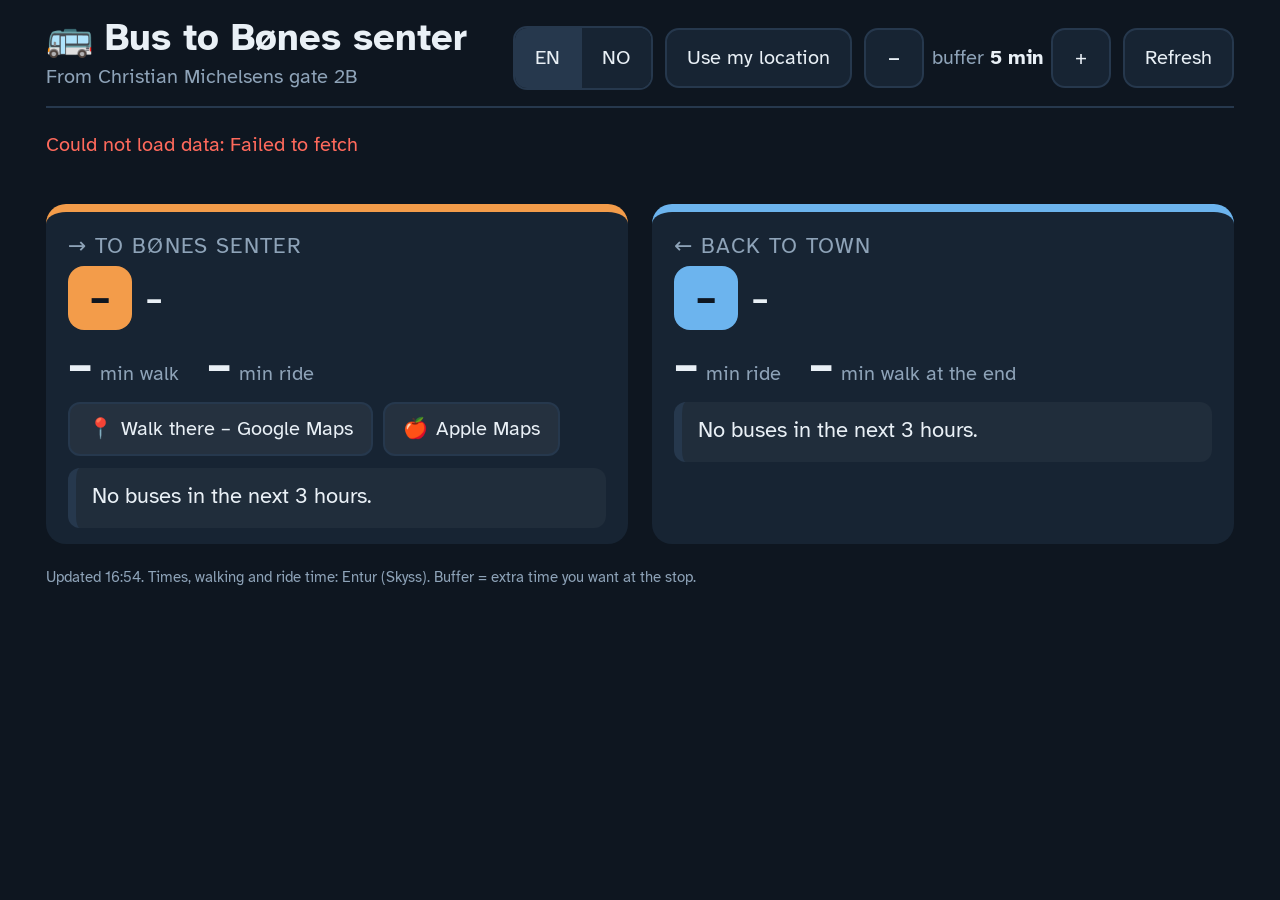
<file: bones.html>
<!doctype html>
<html lang="en">
<head>
<meta charset="utf-8">
<meta name="viewport" content="width=device-width, initial-scale=1, viewport-fit=cover">
<title>Bus to Bønes senter</title>
<link rel="preconnect" href="https://fonts.googleapis.com">
<link href="https://fonts.googleapis.com/css2?family=Atkinson+Hyperlegible:wght@400;700&display=swap" rel="stylesheet">
<style>
  :root {
    --night: #0e1620; --deck: #172433; --rail: #26384d; --foam: #e9f0f6; --mist: #8ea3b8;
    --go: #37d99a; --wait: #f6c453; --miss: #ff6a5c;
    --out: #f39c4a;   /* til Bønes */
    --back: #6cb4ee;  /* retur */
    box-sizing: border-box;
    padding-top: env(safe-area-inset-top, 0px); padding-bottom: env(safe-area-inset-bottom, 0px);
  }
  *, *::before, *::after { box-sizing: inherit; }
  html, body { height: 100%; margin: 0; }
  body { background: var(--night); color: var(--foam); font-family: "Atkinson Hyperlegible", system-ui, -apple-system, "Segoe UI", Roboto, sans-serif; font-size: 20px; line-height: 1.3; -webkit-tap-highlight-color: transparent; }
  main { max-width: 1240px; margin: 0 auto; padding: 18px 26px 36px; }
  header { display: flex; justify-content: space-between; align-items: flex-end; gap: 20px; flex-wrap: wrap; padding-bottom: 16px; border-bottom: 2px solid var(--rail); }
  h1 { margin: 0; font-size: 38px; font-weight: 700; line-height: 1.05; }
  .from { color: var(--mist); margin: 6px 0 0; font-size: 20px; }
  .ctl { display: flex; gap: 12px; align-items: center; flex-wrap: wrap; }
  button { font: inherit; color: var(--foam); background: var(--deck); border: 2px solid var(--rail); border-radius: 14px; padding: 14px 20px; min-height: 60px; min-width: 60px; cursor: pointer; }
  button:focus-visible { outline: 3px solid var(--wait); outline-offset: 2px; }
  button[aria-pressed="true"] { border-color: var(--foam); }
  .seg { display: inline-flex; border: 2px solid var(--rail); border-radius: 14px; overflow: hidden; }
  .seg button { border: 0; border-radius: 0; }
  .seg button + button { border-left: 2px solid var(--rail); }
  .seg button[aria-pressed="true"] { background: var(--rail); }
  .buf { display: flex; align-items: center; gap: 8px; color: var(--mist); }
  .buf b { color: var(--foam); min-width: 64px; text-align: center; }

  .cols { display: grid; grid-template-columns: 1fr 1fr; gap: 24px; margin-top: 22px; }
  .col { background: var(--deck); border-radius: 20px; padding: 20px 22px 8px; border-top: 8px solid var(--rail); }
  .col.out { border-top-color: var(--out); }
  .col.back { border-top-color: var(--back); }
  .mode { font-size: 22px; letter-spacing: .06em; text-transform: uppercase; color: var(--mist); }
  .head { display: flex; align-items: center; gap: 14px; margin-top: 6px; }
  .badge { display: inline-flex; align-items: center; justify-content: center; min-width: 64px; height: 64px; padding: 0 16px; border-radius: 16px; font-size: 40px; font-weight: 700; color: #0e1620; }
  .col.out .badge { background: var(--out); }
  .col.back .badge { background: var(--back); }
  .badge.sm { min-width: 44px; height: 44px; font-size: 22px; border-radius: 10px; padding: 0 10px; }
  .stop { font-size: 32px; font-weight: 700; line-height: 1.1; }
  .facts { display: flex; gap: 28px; flex-wrap: wrap; margin: 10px 0 14px; color: var(--mist); }
  .fact b { font-size: 48px; color: var(--foam); font-weight: 700; line-height: 1; margin-right: 8px; }
  .nav { display: flex; gap: 10px; flex-wrap: wrap; margin: 4px 0 12px; }
  .nav a { font: inherit; color: var(--foam); text-decoration: none; background: rgba(255,255,255,.06); border: 2px solid var(--rail); border-radius: 12px; padding: 12px 18px; min-height: 52px; display: inline-flex; align-items: center; gap: 8px; }
  .verdict { padding: 14px 16px; border-radius: 12px; background: rgba(255,255,255,.04); border-left: 8px solid var(--rail); font-size: 22px; min-height: 60px; margin-bottom: 8px; }
  .verdict.go { border-left-color: var(--go); }
  .verdict.wait { border-left-color: var(--wait); }
  .verdict.miss { border-left-color: var(--miss); }
  .verdict b { font-size: 28px; }
  .deps { list-style: none; margin: 0; padding: 0; }
  .dep { display: grid; grid-template-columns: 96px auto 1fr; gap: 6px 16px; align-items: center; padding: 12px 6px; border-bottom: 1px solid var(--rail); }
  .dep:last-child { border-bottom: 0; }
  .dep .t { font-size: 32px; font-weight: 700; font-variant-numeric: tabular-nums; }
  .dep .to { font-size: 20px; }
  .dep .to small { display: block; color: var(--mist); font-size: 16px; }
  .dep .arr { color: var(--mist); font-size: 16px; margin-left: 8px; }
  .dep .m { grid-column: 2 / -1; font-size: 18px; }
  .dep.go .m { color: var(--go); }
  .dep.wait .m { color: var(--wait); }
  .dep.miss { opacity: .45; }
  .dep.miss .m { color: var(--miss); }
  .dep.first { background: rgba(55,217,154,.09); border-radius: 10px; }
  .dep .rt { color: var(--mist); font-size: 14px; margin-left: 6px; }
  .more { width: 100%; margin: 8px 0 6px; background: transparent; border-style: dashed; color: var(--mist); min-height: 52px; }
  .msg { color: var(--mist); padding: 24px 0; font-size: 20px; }
  .msg.err { color: var(--miss); }
  footer { color: var(--mist); font-size: 15px; margin-top: 24px; }

  @media (max-width: 860px) { .cols { grid-template-columns: 1fr; gap: 16px; } }
  @media (max-width: 600px) {
    body { font-size: 17px; }
    main { padding: 12px 14px 28px; }
    header { padding-bottom: 12px; gap: 12px; }
    h1 { font-size: 26px; }
    .from { font-size: 16px; margin-top: 2px; }
    .ctl { width: 100%; gap: 8px; }
    .ctl > * { flex: 1 1 auto; }
    button { padding: 10px 12px; min-height: 48px; min-width: 48px; border-radius: 12px; font-size: 16px; }
    .seg { flex: 0 0 auto; }
    .buf { justify-content: center; font-size: 15px; }
    .buf b { min-width: 52px; }
    .col { padding: 14px 14px 6px; border-radius: 16px; border-top-width: 6px; }
    .mode { font-size: 17px; }
    .head { gap: 10px; }
    .badge { min-width: 48px; height: 48px; font-size: 28px; border-radius: 12px; padding: 0 12px; }
    .badge.sm { min-width: 40px; height: 34px; font-size: 16px; padding: 0 8px; }
    .stop { font-size: 22px; }
    .facts { gap: 18px; margin: 8px 0 10px; }
    .fact { display: flex; align-items: baseline; gap: 6px; font-size: 14px; }
    .fact b { font-size: 34px; margin-right: 2px; }
    .nav { margin: 0 0 10px; }
    .nav a { flex: 1 1 0; justify-content: center; padding: 10px; min-height: 46px; font-size: 15px; border-radius: 10px; }
    .verdict { font-size: 17px; padding: 10px 12px; min-height: 0; border-left-width: 6px; }
    .verdict b { font-size: 22px; }
    .dep { grid-template-columns: 72px auto 1fr; gap: 2px 10px; padding: 10px 4px; }
    .dep .t { font-size: 24px; }
    .dep .to { font-size: 16px; }
    .dep .to small { font-size: 13px; }
    .dep .arr { display: block; margin-left: 0; font-size: 13px; }
    .dep .m { font-size: 15px; }
    footer { font-size: 13px; }
  }
</style>
</head>
<body>
<main>
  <header>
    <div>
      <h1>🚌 <span data-i18n="title">Bus to Bønes senter</span></h1>
      <p class="from" id="from"></p>
    </div>
    <div class="ctl">
      <div class="seg" role="group" aria-label="Language">
        <button id="langEn" aria-pressed="true">EN</button>
        <button id="langNo" aria-pressed="false">NO</button>
      </div>
      <button id="btnGps" aria-pressed="false"></button>
      <div class="buf">
        <button id="bufMinus" aria-label="-">−</button>
        <span><span data-i18n="margin">buffer</span> <b id="bufVal"></b></span>
        <button id="bufPlus" aria-label="+">+</button>
      </div>
      <button id="btnRefresh" data-i18n="refresh">Refresh</button>
    </div>
  </header>

  <div class="msg" id="msg"></div>

  <div class="cols">
    <section class="col out">
      <div class="mode" data-i18n="outHead">→ To Bønes senter</div>
      <div class="head"><span class="badge" id="outBadge">–</span><div class="stop" id="outStop">…</div></div>
      <div class="facts">
        <div class="fact"><b id="outWalk">–</b><span data-i18n="minWalk">min walk</span> <span id="outDist"></span></div>
        <div class="fact"><b id="outRide">–</b><span data-i18n="minRide">min ride</span></div>
      </div>
      <div class="nav">
        <a id="outGoogle" href="#" target="_blank" rel="noopener">📍 <span data-i18n="navGoogle">Walk there – Google Maps</span></a>
        <a id="outApple" href="#" target="_blank" rel="noopener">🍎 <span data-i18n="navApple">Apple Maps</span></a>
      </div>
      <div class="verdict" id="outVerdict"></div>
      <ul class="deps" id="outDeps"></ul>
    </section>

    <section class="col back">
      <div class="mode" data-i18n="backHead">← Back to town</div>
      <div class="head"><span class="badge" id="backBadge">–</span><div class="stop" id="backStop">…</div></div>
      <div class="facts">
        <div class="fact"><b id="backRide">–</b><span data-i18n="minRide">min ride</span></div>
        <div class="fact"><b id="backWalk">–</b><span data-i18n="minWalkHome">min walk at the end</span></div>
      </div>
      <div class="verdict" id="backVerdict"></div>
      <ul class="deps" id="backDeps"></ul>
    </section>
  </div>

  <footer id="foot"></footer>
</main>

<script>
(() => {
  const ENTUR = "https://api.entur.io/journey-planner/v3/graphql";
  const GEOCODER = "https://api.entur.io/geocoder/v1/autocomplete";
  const CLIENT = "voodejord-bones";
  const HOME = { lat: 60.3898, lon: 5.3253, label: "Christian Michelsens gate 2B" };
  const DEST_NAME = "Bønes senter";
  const LINES = new Set(["15"]);                // Skyss-linje Bergen sentrum – Bønes
  const BACK_RE = /sentrum/i;                   // retur: kun mot Bergen sentrum (14 går til busstasjonen/Fyllingsdalen)
  const DEST_RE = /bønes/i;
  const PREFER_OUT_STOP = /olav kyrres/i;      // påstigning i byen
  const RETURN_ALIGHT = "Festplassen";          // avstigning i byen på retur
  const DEBUG = [];
  const WALK_KMH = 4.8;

  const T = {
    en: { title: "Bus to Bønes senter", outHead: "→ To Bønes senter", backHead: "← Back to town", useGps: "Use my location", useHome: "Use Chr. Michelsens gt 2B",
          margin: "buffer", refresh: "Refresh", minWalk: "min walk", minWalkHome: "min walk at the end", minRide: "min ride", from: "From",
          finding: "Finding buses …", none: "No buses in the next 3 hours.", next: "Next you can make:", wait: "wait", min: "min",
          reach: "make it", tight: "tight", missed: "too late", spare: "to spare", late: "too late", cancelled: "cancelled", sched: "scheduled",
          missAll: "Can't make any of the next departures.", arrOut: "at Bønes senter", arrBack: "at", updated: "Updated",
          src: "Times, walking and ride time: Entur (Skyss). Buffer = extra time you want at the stop.", gpsErr: "Location denied – using the address",
          err: "Could not load data: ", navGoogle: "Walk there – Google Maps", navApple: "Apple Maps", more: "Show more departures", less: "Show fewer",
          yourPos: "your location", leavesIn: "leaves in" },
    no: { title: "Buss til Bønes senter", outHead: "→ Til Bønes senter", backHead: "← Retur til byen", useGps: "Bruk min posisjon", useHome: "Bruk Chr. Michelsens gt 2B",
          margin: "margin", refresh: "Oppdater", minWalk: "min å gå", minWalkHome: "min å gå til slutt", minRide: "min reise", from: "Fra",
          finding: "Finner busser …", none: "Ingen busser de neste 3 timene.", next: "Neste du rekker:", wait: "venter", min: "min",
          reach: "rekker", tight: "knapt", missed: "rekker ikke", spare: "til gode", late: "for sein", cancelled: "innstilt", sched: "rutetid",
          missAll: "Rekker ingen av de neste avgangene.", arrOut: "på Bønes senter", arrBack: "ved", updated: "Oppdatert",
          src: "Tider, gangtid og reisetid: Entur (Skyss). Margin = ekstra tid du vil ha på holdeplassen.", gpsErr: "Posisjon avslått – bruker adressen",
          err: "Klarte ikke hente data: ", navGoogle: "Gå dit – Google Maps", navApple: "Apple Maps", more: "Vis flere avganger", less: "Vis færre",
          yourPos: "din posisjon", leavesIn: "går om" },
  };

  const $ = id => document.getElementById(id);
  const lsGet = (k, d) => { try { const v = localStorage.getItem(k); return v === null ? d : v; } catch { return d; } };
  const lsSet = (k, v) => { try { localStorage.setItem(k, v); } catch {} };
  const t = k => T[state.lang][k];

  const state = {
    lang: lsGet("lang", "en"), bufferMin: +lsGet("buf", 5), useGps: false,
    pos: { ...HOME }, dest: null,           // dest = {id, name, lat, lon}
    out:  { stop: null, walkSec: null, rideMin: null, calls: [], expanded: false },
    back: { stop: null, walkSec: null, rideMin: null, calls: [], expanded: false },
  };

  // ---------- Entur ----------
  async function gql(query, variables) {
    const r = await fetch(ENTUR, { method: "POST", headers: { "Content-Type": "application/json", "ET-Client-Name": CLIENT }, body: JSON.stringify({ query, variables }) });
    if (!r.ok) throw new Error("Entur " + r.status);
    const j = await r.json();
    if (j.errors) throw new Error(j.errors[0].message);
    return j.data;
  }
  async function findDest() {
    const r = await fetch(`${GEOCODER}?text=${encodeURIComponent(DEST_NAME)}&layers=venue&size=5&lang=no&focus.point.lat=60.34&focus.point.lon=5.30`, { headers: { "ET-Client-Name": CLIENT } });
    const j = await r.json();
    const f = (j.features || []).find(x => /bønes senter/i.test(x.properties.name)) || j.features?.[0];
    if (!f) throw new Error("Fant ikke " + DEST_NAME);
    return { id: f.properties.id, name: f.properties.name, lat: f.geometry.coordinates[1], lon: f.geometry.coordinates[0] };
  }
  const TRIP_FIELDS = `tripPatterns{ duration expectedStartTime expectedEndTime
    legs{ mode duration distance realtime aimedStartTime expectedStartTime expectedEndTime
      fromPlace{ name quay{ id latitude longitude stopPlace{ id name } } }
      toPlace{ name }
      line{ publicCode name } toEstimatedCall{ destinationDisplay{ frontText } } serviceJourney{ id } } }`;

  async function trips(from, to) {
    // from/to: {place} eller {coordinates}
    const d = await gql(`query($from:Location!,$to:Location!){
      trip(from:$from, to:$to, modes:{accessMode:foot, egressMode:foot, transportModes:[{transportMode:bus}]},
           numTripPatterns:30, searchWindow:180, maximumTransfers:0, walkSpeed:1.3){ ${TRIP_FIELDS} } }`, { from, to });
    return d.trip?.tripPatterns || [];
  }

  // Gjør trip patterns om til {stop, walkSec, rideMin, calls[]} – ett påstigningsstopp (det vanligste) og alle avgangene derfra
  function digest(patterns, walkAtStart) {
    const rows = [];
    for (const tp of patterns) {
      const legs = tp.legs || [];
      const bus = legs.find(l => l.mode === "bus"); if (!bus) continue;
      if (!LINES.has(bus.line?.publicCode || "")) continue;
      const preWalk = legs.filter(l => l.mode === "foot" && legs.indexOf(l) < legs.indexOf(bus)).reduce((a, l) => a + l.duration, 0);
      const postWalk = legs.filter(l => l.mode === "foot" && legs.indexOf(l) > legs.indexOf(bus)).reduce((a, l) => a + l.duration, 0);
      rows.push({
        stopId: bus.fromPlace.quay?.stopPlace?.id || bus.fromPlace.name, stopName: bus.fromPlace.quay?.stopPlace?.name || bus.fromPlace.name,
        lat: bus.fromPlace.quay?.latitude, lon: bus.fromPlace.quay?.longitude,
        preWalk, postWalk, rideMin: Math.round(bus.duration / 60),
        t: new Date(bus.expectedStartTime), aimed: new Date(bus.aimedStartTime), realtime: bus.realtime,
        end: new Date(bus.expectedEndTime), line: bus.line?.publicCode || "", lineName: bus.line?.name || "",
        to: bus.toEstimatedCall?.destinationDisplay?.frontText || "", sj: bus.serviceJourney?.id,
        toStop: bus.toPlace?.name || "",
      });
    }
    if (!rows.length) return { stop: null, walkSec: null, rideMin: null, calls: [] };
    const count = {}; for (const r of rows) count[r.stopId] = (count[r.stopId] || 0) + 1;
    const pref = walkAtStart ? rows.find(r => PREFER_OUT_STOP.test(r.stopName)) : null;
    const best = pref ? pref.stopId : Object.entries(count).sort((a, b) => b[1] - a[1])[0][0];
    const use = rows.filter(r => r.stopId === best);
    const seen = new Set(); const calls = [];
    for (const r of use.sort((a, b) => a.t - b.t)) { if (seen.has(r.sj)) continue; seen.add(r.sj); calls.push(r); }
    const med = a => { a = [...a].sort((x, y) => x - y); return a[Math.floor(a.length / 2)]; };
    const r0 = use[0];
    return {
      stop: { id: r0.stopId, name: r0.stopName, lat: r0.lat, lon: r0.lon },
      alight: (() => { const c = {}; for (const r of use) c[r.toStop] = (c[r.toStop] || 0) + 1; return Object.entries(c).sort((a, b) => b[1] - a[1])[0]?.[0] || ""; })(),
      walkSec: walkAtStart ? med(use.map(r => r.preWalk)) : med(use.map(r => r.postWalk)),
      rideMin: med(use.map(r => r.rideMin)), calls,
    };
  }

  // ---------- Fallback: avganger direkte fra stopp ----------
  async function nearestBusStops(lat, lon, maxDist) {
    const d = await gql(`query($lat:Float!,$lon:Float!,$md:Float!){
      nearest(latitude:$lat, longitude:$lon, maximumDistance:$md, maximumResults:20,
              filterByPlaceTypes:[stopPlace], filterByModes:[bus], multiModalMode:child){
        edges{ node{ distance place{ ... on StopPlace{ id name latitude longitude } } } } }}`, { lat, lon, md: maxDist });
    return d.nearest.edges.map(e => ({ id: e.node.place.id, name: e.node.place.name, lat: e.node.place.latitude, lon: e.node.place.longitude, distance: e.node.distance }));
  }
  async function callsForStops(ids) {
    const d = await gql(`query($ids:[String]!){
      stopPlaces(ids:$ids){ id
        estimatedCalls(numberOfDepartures:60, timeRange:10800){
          aimedDepartureTime expectedDepartureTime realtime cancellation
          destinationDisplay{ frontText } serviceJourney{ id line{ publicCode name } } } } }`, { ids });
    const out = {};
    for (const sp of d.stopPlaces || []) if (sp) out[sp.id] = sp.estimatedCalls.map(c => ({
      t: new Date(c.expectedDepartureTime), aimed: new Date(c.aimedDepartureTime), realtime: c.realtime, cancelled: c.cancellation,
      to: c.destinationDisplay?.frontText || "", line: c.serviceJourney?.line?.publicCode || "", lineName: c.serviceJourney?.line?.name || "",
      sj: c.serviceJourney?.id, end: null,
    }));
    return out;
  }
  async function fallbackOut() {
    let stops = await nearestBusStops(state.pos.lat, state.pos.lon, 1200);
    stops = [...stops.filter(x => PREFER_OUT_STOP.test(x.name)), ...stops.filter(x => !PREFER_OUT_STOP.test(x.name))];
    const calls = await callsForStops(stops.map(x => x.id));
    for (const st of stops) {
      const c = (calls[st.id] || []).filter(x => LINES.has(x.line) && DEST_RE.test(x.to));
      if (c.length) {
        const walk = haversineKm(state.pos, st) * 1.3 / WALK_KMH * 3600;
        DEBUG.push(`out fallback: ${st.name}`);
        return { stop: st, walkSec: walk, rideMin: null, calls: c.map(x => ({ ...x, end: null })) };
      }
    }
    return { stop: null, walkSec: null, rideMin: null, calls: [] };
  }
  async function fallbackBack() {
    const stops = await nearestBusStops(state.dest.lat, state.dest.lon, 400);
    const calls = await callsForStops(stops.map(x => x.id));
    for (const st of stops) {
      const c = (calls[st.id] || []).filter(x => LINES.has(x.line) && BACK_RE.test(x.to) && !DEST_RE.test(x.to));
      if (c.length) { DEBUG.push(`back fallback: ${st.name}`); return { stop: st, alight: RETURN_ALIGHT, walkSec: null, rideMin: null, calls: c.map(x => ({ ...x, toStop: RETURN_ALIGHT })) }; }
    }
    return { stop: null, walkSec: null, rideMin: null, calls: [] };
  }
  function haversineKm(a, b) {
    const R = 6371, toR = x => x * Math.PI / 180;
    const dLat = toR(b.lat - a.lat), dLon = toR(b.lon - a.lon);
    const h = Math.sin(dLat / 2) ** 2 + Math.cos(toR(a.lat)) * Math.cos(toR(b.lat)) * Math.sin(dLon / 2) ** 2;
    return 2 * R * Math.asin(Math.sqrt(h));
  }

  // ---------- Flyt ----------
  async function load() {
    $("msg").className = "msg"; $("msg").textContent = t("finding");
    try {
      if (!state.dest) state.dest = await findDest();
      const from = { coordinates: { latitude: state.pos.lat, longitude: state.pos.lon } };
      const home = { coordinates: { latitude: HOME.lat, longitude: HOME.lon } };
      const dest = { place: state.dest.id };
      DEBUG.length = 0; DEBUG.push(`dest: ${state.dest.name} (${state.dest.id})`);
      let po = [], pb = [];
      try { [po, pb] = await Promise.all([trips(from, dest), trips(dest, home)]); }
      catch (e) { DEBUG.push("trip: " + (e.message || e)); }
      DEBUG.push(`trip patterns out=${po.length} back=${pb.length}`);
      let o = digest(po, true), b = digest(pb, false);
      if (!o.calls.length) o = await fallbackOut();
      if (!b.calls.length) b = await fallbackBack();
      Object.assign(state.out, o, { expanded: state.out.expanded });
      Object.assign(state.back, b, { expanded: state.back.expanded });
      $("msg").textContent = "";
    } catch (e) { $("msg").className = "msg err"; $("msg").textContent = t("err") + (e.message || e); }
    render();
  }

  // ---------- Rendering ----------
  const hhmm = d => d.toLocaleTimeString(state.lang === "no" ? "nb-NO" : "en-GB", { hour: "2-digit", minute: "2-digit" });
  const mins = ms => Math.round(ms / 60000);

  function renderCol(key, ids, withWalkVerdict) {
    const s = state[key], now = Date.now();
    if (!s.stop) { $(ids.stop).textContent = "–"; $(ids.deps).innerHTML = ""; $(ids.verdict).className = "verdict"; $(ids.verdict).textContent = s.calls ? t("none") : ""; return; }
    $(ids.stop).textContent = key === "back" && (s.alight || RETURN_ALIGHT) ? `${s.stop.name} → ${s.alight || RETURN_ALIGHT}` : s.stop.name;
    $(ids.walk).textContent = s.walkSec == null ? "–" : Math.max(1, Math.round(s.walkSec / 60));
    if (ids.dist) $(ids.dist).textContent = "";
    $(ids.ride).textContent = s.rideMin ?? "–";
    const codes = {}; for (const c of s.calls) if (c.line) codes[c.line] = (codes[c.line] || 0) + 1;
    const top = Object.entries(codes).sort((a, b) => b[1] - a[1])[0];
    $(ids.badge).textContent = top ? top[0] : "–";
    if (ids.google && s.stop.lat) {
      const d = `${s.stop.lat},${s.stop.lon}`;
      $(ids.google).href = `https://www.google.com/maps/dir/?api=1&destination=${d}&travelmode=walking`;
      $(ids.apple).href = `https://maps.apple.com/?daddr=${d}&dirflg=w`;
    }

    const arrive = withWalkVerdict && s.walkSec != null ? now + s.walkSec * 1000 : null;
    const all = s.calls.filter(c => c.t.getTime() > now - 60000);
    const small = window.matchMedia("(max-width: 600px)").matches, LIMIT = 5;
    const calls = small && !s.expanded && all.length > LIMIT ? all.slice(0, LIMIT) : all;
    const ul = $(ids.deps); ul.innerHTML = "";
    let first = null;
    for (const c of calls) {
      let status = "", m = "";
      if (arrive == null) { const d = mins(c.t - now); m = `${t("leavesIn")} ${d} ${t("min")}`; status = d >= 0 ? "" : "miss"; }
      else {
        const margin = mins(c.t - (arrive + state.bufferMin * 60000));
        if (margin >= 3) { status = "go"; m = `${t("reach")} · ${margin} ${t("min")} ${t("spare")}`; }
        else if (margin >= 0) { status = "wait"; m = `${t("tight")} · ${margin} ${t("min")}`; }
        else { status = "miss"; m = `${t("missed")} · ${-margin} ${t("min")} ${t("late")}`; }
        if (!first && status !== "miss") first = { ...c, margin };
      }
      const li = document.createElement("li");
      li.className = `dep ${status}` + (first && first.sj === c.sj && !ul.querySelector(".first") ? " first" : "");
      const rt = c.realtime ? "" : `<span class="rt">${t("sched")}</span>`;
      const late = c.realtime && Math.abs(c.t - c.aimed) >= 60000 ? `<span class="rt">(${hhmm(c.aimed)})</span>` : "";
      const arrTxt = key === "out" ? (c.end ? `→ ${hhmm(c.end)} ${t("arrOut")}` : "")
                                    : (c.end ? `→ ${hhmm(c.end)} ${c.toStop || RETURN_ALIGHT}` : `→ ${c.toStop || RETURN_ALIGHT}`);
      li.innerHTML = `<div class="t">${hhmm(c.t)}${late}</div>
        <span class="badge sm">🚌 ${c.line || "?"}</span>
        <div class="to">${c.to}<span class="arr">${arrTxt}</span><small>${c.lineName}${rt}</small></div>
        <div class="m">${m}</div>`;
      ul.appendChild(li);
    }
    if (small && all.length > LIMIT) {
      const b = document.createElement("button"); b.className = "more";
      b.textContent = s.expanded ? t("less") : `${t("more")} (${all.length - LIMIT})`;
      b.onclick = () => { s.expanded = !s.expanded; render(); }; ul.appendChild(b);
    }
    const v = $(ids.verdict);
    if (!all.length) { v.className = "verdict"; v.textContent = t("none"); }
    else if (arrive == null) { const n = all[0]; v.className = "verdict go"; v.innerHTML = `<b>${hhmm(n.t)}</b> · ${t("leavesIn")} ${mins(n.t - now)} ${t("min")}` + (n.end ? ` → ${hhmm(n.end)}` : ""); }
    else if (!first) { v.className = "verdict miss"; v.textContent = t("missAll"); }
    else { v.className = `verdict ${first.margin >= 3 ? "go" : "wait"}`; v.innerHTML = `${t("next")} <b>${hhmm(first.t)}</b> · ${t("wait")} ${mins(first.t - arrive)} ${t("min")}` + (first.end ? ` → ${hhmm(first.end)} ${t("arrOut")}` : ""); }
  }

  function render() {
    document.documentElement.lang = state.lang === "no" ? "nb" : "en";
    document.querySelectorAll("[data-i18n]").forEach(el => el.textContent = t(el.dataset.i18n));
    $("btnGps").textContent = state.useGps ? t("useHome") : t("useGps");
    $("btnGps").setAttribute("aria-pressed", String(state.useGps));
    $("langNo").setAttribute("aria-pressed", String(state.lang === "no"));
    $("langEn").setAttribute("aria-pressed", String(state.lang === "en"));
    $("bufVal").textContent = `${state.bufferMin} ${t("min")}`;
    $("from").textContent = `${t("from")} ${state.useGps ? t("yourPos") : HOME.label}`;
    renderCol("out",  { stop: "outStop", walk: "outWalk", dist: "outDist", ride: "outRide", badge: "outBadge", google: "outGoogle", apple: "outApple", verdict: "outVerdict", deps: "outDeps" }, true);
    renderCol("back", { stop: "backStop", walk: "backWalk", ride: "backRide", badge: "backBadge", verdict: "backVerdict", deps: "backDeps" }, false);
    $("foot").textContent = `${t("updated")} ${hhmm(new Date())}. ${t("src")}` + (location.hash === "#debug" ? " · " + DEBUG.join(" · ") : "");
  }

  // ---------- Knapper ----------
  const setLang = l => { state.lang = l; lsSet("lang", l); render(); };
  $("langNo").onclick = () => setLang("no");
  $("langEn").onclick = () => setLang("en");
  $("btnRefresh").onclick = load;
  const setBuf = v => { state.bufferMin = Math.max(0, Math.min(20, v)); lsSet("buf", state.bufferMin); render(); };
  $("bufMinus").onclick = () => setBuf(state.bufferMin - 1);
  $("bufPlus").onclick = () => setBuf(state.bufferMin + 1);
  $("btnGps").onclick = () => {
    if (state.useGps) { state.useGps = false; state.pos = { ...HOME }; return load(); }
    if (!navigator.geolocation) return;
    navigator.geolocation.getCurrentPosition(
      p => { state.useGps = true; state.pos = { lat: p.coords.latitude, lon: p.coords.longitude }; load(); },
      () => { $("msg").className = "msg err"; $("msg").textContent = t("gpsErr"); },
      { enableHighAccuracy: true, timeout: 15000 });
  };

  render(); load();
  setInterval(load, 60000);
  let rz; window.addEventListener("resize", () => { clearTimeout(rz); rz = setTimeout(render, 150); });
})();
</script>
</body>
</html>
</file>
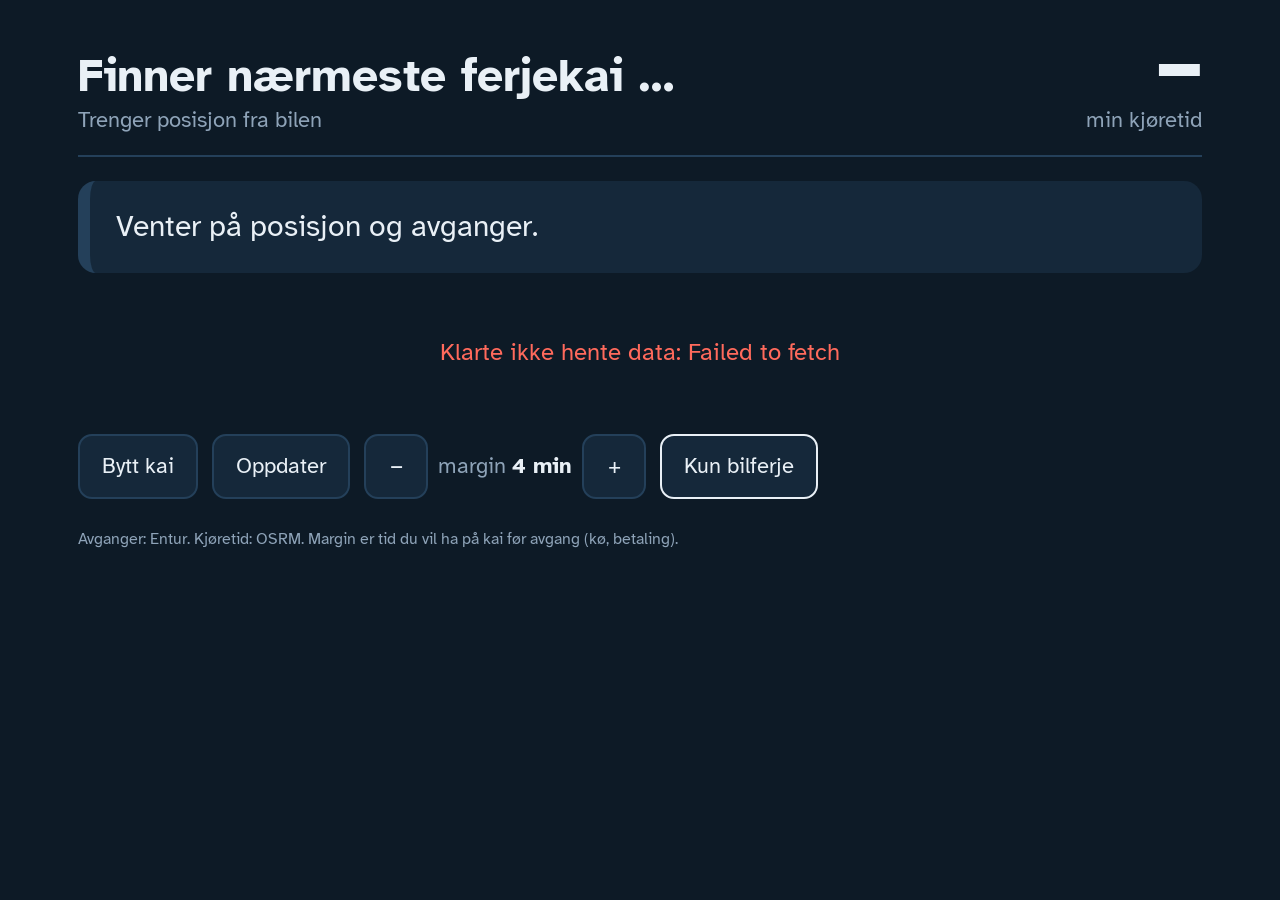
<file: ferje.html>
<!doctype html>
<html lang="nb">
<head>
<meta charset="utf-8">
<meta name="viewport" content="width=device-width, initial-scale=1, viewport-fit=cover">
<title>Rekker jeg ferja?</title>
<link rel="preconnect" href="https://fonts.googleapis.com">
<link href="https://fonts.googleapis.com/css2?family=Atkinson+Hyperlegible:wght@400;700&display=swap" rel="stylesheet">
<style>
  :root {
    --sea: #0d1a26;        /* bakgrunn – fjord om kvelden */
    --deck: #15283a;       /* flater */
    --rail: #24405a;       /* skillelinjer */
    --foam: #e9f0f6;       /* tekst */
    --mist: #8ea3b8;       /* sekundærtekst */
    --go: #37d99a;         /* rekker */
    --wait: #f6c453;       /* knapt */
    --miss: #ff6a5c;       /* rekker ikke */
    box-sizing: border-box;
    padding-top: env(safe-area-inset-top, 0px);
    padding-bottom: env(safe-area-inset-bottom, 0px);
  }
  *, *::before, *::after { box-sizing: inherit; }
  html, body { height: 100%; margin: 0; }
  body {
    background: var(--sea);
    color: var(--foam);
    font-family: "Atkinson Hyperlegible", system-ui, -apple-system, "Segoe UI", Roboto, sans-serif;
    font-size: 22px;
    line-height: 1.3;
    -webkit-tap-highlight-color: transparent;
  }
  main { max-width: 1180px; margin: 0 auto; padding: 20px 28px 40px; }

  /* Toppfelt: kai + ETA */
  header {
    display: grid;
    grid-template-columns: 1fr auto;
    gap: 24px;
    align-items: end;
    padding-bottom: 20px;
    border-bottom: 2px solid var(--rail);
  }
  .quay-name { font-size: 46px; font-weight: 700; margin: 0; line-height: 1.05; }
  .quay-sub { color: var(--mist); margin: 6px 0 0; font-size: 22px; }
  .eta { text-align: right; }
  .eta-num { font-size: 96px; font-weight: 700; line-height: 0.9; letter-spacing: -0.02em; }
  .eta-lbl { color: var(--mist); font-size: 22px; }

  /* Verdikt */
  .verdict {
    margin: 24px 0;
    padding: 22px 26px;
    border-radius: 18px;
    background: var(--deck);
    border-left: 12px solid var(--rail);
    font-size: 30px;
    min-height: 92px;
    display: flex; align-items: center; gap: 18px;
  }
  .verdict.go { border-left-color: var(--go); }
  .verdict.wait { border-left-color: var(--wait); }
  .verdict.miss { border-left-color: var(--miss); }
  .verdict b { font-size: 40px; }

  /* Avganger */
  .deps { list-style: none; margin: 0; padding: 0; }
  .dep {
    display: grid;
    grid-template-columns: 130px 1fr auto;
    gap: 20px;
    align-items: center;
    padding: 18px 8px;
    border-bottom: 1px solid var(--rail);
  }
  .dep .t { font-size: 40px; font-weight: 700; font-variant-numeric: tabular-nums; }
  .dep .to { font-size: 24px; }
  .dep .to small { display: block; color: var(--mist); font-size: 18px; margin-top: 2px; }
  .dep .m { font-size: 24px; text-align: right; white-space: nowrap; }
  .dep.go .m { color: var(--go); }
  .dep.wait .m { color: var(--wait); }
  .dep.miss { opacity: .45; }
  .dep.miss .m { color: var(--miss); }
  .dep.first { background: rgba(55,217,154,.08); border-radius: 12px; }
  .dep .rt { color: var(--mist); font-size: 16px; margin-left: 8px; }
  .dep .cancel { color: var(--miss); text-decoration: line-through; }

  /* Kontroller – store treffflater for bilskjerm */
  .bar { display: flex; flex-wrap: wrap; gap: 14px; margin-top: 26px; align-items: center; }
  button {
    font: inherit; color: var(--foam);
    background: var(--deck); border: 2px solid var(--rail);
    border-radius: 14px; padding: 16px 22px; min-height: 64px; min-width: 64px;
    cursor: pointer;
  }
  button:focus-visible { outline: 3px solid var(--wait); outline-offset: 2px; }
  button[aria-pressed="true"] { border-color: var(--foam); }
  .buf { display: flex; align-items: center; gap: 10px; color: var(--mist); }
  .buf b { color: var(--foam); min-width: 70px; text-align: center; }

  /* Kaivelger */
  .quays { list-style: none; margin: 18px 0 0; padding: 0; display: grid; grid-template-columns: repeat(auto-fill, minmax(260px, 1fr)); gap: 12px; }
  .quays button { width: 100%; text-align: left; display: flex; justify-content: space-between; gap: 12px; }
  .quays span { color: var(--mist); }
  .hidden { display: none; }
  .msg { color: var(--mist); padding: 40px 0; text-align: center; font-size: 24px; }
  .msg.err { color: var(--miss); }
  footer { color: var(--mist); font-size: 16px; margin-top: 30px; }

  .more { width: 100%; margin: 8px 0 4px; background: transparent; border-style: dashed; color: var(--mist); }

  @media (max-width: 720px) {
    body { font-size: 17px; }
    main { padding: 12px 14px 28px; }
    header { grid-template-columns: 1fr auto; gap: 12px; align-items: start; padding-bottom: 12px; }
    .quay-name { font-size: 26px; }
    .quay-sub { font-size: 15px; margin-top: 4px; }
    .eta { text-align: right; }
    .eta-num { font-size: 52px; }
    .eta-lbl { font-size: 14px; max-width: 150px; margin-left: auto; }
    .verdict { margin: 14px 0; padding: 12px 14px; border-left-width: 8px; border-radius: 12px; font-size: 18px; min-height: 0; }
    .verdict b { font-size: 26px; }
    .dep { grid-template-columns: 78px 1fr; gap: 2px 12px; padding: 10px 6px; }
    .dep .t { font-size: 26px; }
    .dep .to { font-size: 17px; }
    .dep .to small { font-size: 13px; }
    .dep .m { grid-column: 2; text-align: left; font-size: 15px; white-space: normal; }
    .dep .rt { font-size: 12px; margin-left: 5px; }
    .bar { gap: 8px; margin-top: 16px; }
    .bar > * { flex: 1 1 auto; }
    button { padding: 10px 12px; min-height: 48px; min-width: 48px; border-radius: 12px; font-size: 16px; }
    .buf { justify-content: center; font-size: 14px; gap: 6px; }
    .buf b { min-width: 56px; }
    .quays { grid-template-columns: 1fr; gap: 8px; margin-top: 12px; }
    .quays button { flex-direction: column; align-items: flex-start; gap: 2px; }
    .quays span { font-size: 14px; }
    footer { font-size: 13px; margin-top: 20px; }
    .msg { font-size: 17px; padding: 20px 0; }
  }
  @media (prefers-reduced-motion: no-preference) {
    .verdict { transition: border-left-color .3s; }
  }
</style>
</head>
<body>
<main>
  <header>
    <div>
      <h1 class="quay-name" id="quayName">Finner nærmeste ferjekai …</h1>
      <p class="quay-sub" id="quaySub">Trenger posisjon fra bilen</p>
    </div>
    <div class="eta">
      <div class="eta-num" id="etaNum">–</div>
      <div class="eta-lbl" id="etaLbl">min kjøretid</div>
    </div>
  </header>

  <div class="verdict" id="verdict">Venter på posisjon og avganger.</div>

  <ul class="deps" id="deps"></ul>
  <div class="msg" id="msg"></div>

  <div class="bar">
    <button id="btnQuays" aria-expanded="false">Bytt kai</button>
    <button id="btnRefresh">Oppdater</button>
    <div class="buf">
      <button id="bufMinus" aria-label="Mindre margin">−</button>
      <span>margin <b id="bufVal">4 min</b></span>
      <button id="bufPlus" aria-label="Mer margin">+</button>
    </div>
    <button id="btnCars" aria-pressed="true">Kun bilferje</button>
  </div>
  <ul class="quays hidden" id="quays"></ul>

  <footer id="foot">Avganger: Entur. Kjøretid: OSRM. Margin er tid du vil ha på kai før avgang (kø, betaling).</footer>
</main>

<script>
(() => {
  const ENTUR = "https://api.entur.io/journey-planner/v3/graphql";
  const CLIENT = "voodejord-ferjeapp";
  const OSRM = "https://router.project-osrm.org/route/v1/driving/";
  const AT_QUAY_METERS = 150;  // GPS kan ligge litt unna selve ferjelemmen
  const CAR_FERRY = new Set(["localCarFerry", "nationalCarFerry", "regionalCarFerry", "internationalCarFerry", "roadFerryLink"]);

  const $ = id => document.getElementById(id);
  const state = {
    pos: null,            // {lat, lon}
    allQuays: [],         // alle vannkaier fra Entur
    quays: [],            // filtrert liste [{id, name, lat, lon, distance}]
    quay: null,
    driveSec: null,       // sekunder kjøretid
    driveSource: "",
    bufferMin: +localStorageGet("buf", 4),
    carsOnly: localStorageGet("cars", "1") === "1",
    calls: [],
    timer: null,
    updatedAt: null,
    requestId: 0,
  };

  function localStorageGet(k, d) { try { const v = localStorage.getItem(k); return v === null ? d : v; } catch { return d; } }
  function localStorageSet(k, v) { try { localStorage.setItem(k, v); } catch {} }

  // ---------- Entur ----------
  async function gql(query, variables) {
    const r = await fetch(ENTUR, {
      method: "POST",
      headers: { "Content-Type": "application/json", "ET-Client-Name": CLIENT },
      body: JSON.stringify({ query, variables }),
    });
    if (!r.ok) throw new Error("Entur svarte " + r.status);
    const j = await r.json();
    if (j.errors) throw new Error(j.errors[0].message);
    return j.data;
  }

  async function nearestQuays(lat, lon) {
    const d = await gql(`query($lat:Float!,$lon:Float!){
      nearest(latitude:$lat, longitude:$lon, maximumDistance:150000, maximumResults:25,
              filterByPlaceTypes:[stopPlace], filterByModes:[water], multiModalMode:child){
        edges{ node{ distance place{ ... on StopPlace{ id name latitude longitude } } } }
      }}`, { lat, lon });
    return d.nearest.edges.map(e => ({
      id: e.node.place.id, name: e.node.place.name,
      lat: e.node.place.latitude, lon: e.node.place.longitude, distance: e.node.distance,
    }));
  }

  async function departures(id) {
    const d = await gql(`query($id:String!){
      stopPlace(id:$id){
        estimatedCalls(numberOfDepartures:20, timeRange:21600){
          aimedDepartureTime expectedDepartureTime realtime cancellation
          destinationDisplay{ frontText }
          serviceJourney{ transportSubmode line{ publicCode name } }
        }}}`, { id });
    return (d.stopPlace?.estimatedCalls || []).map(c => ({
      aimed: new Date(c.aimedDepartureTime),
      t: new Date(c.expectedDepartureTime),
      realtime: c.realtime, cancelled: c.cancellation,
      to: c.destinationDisplay?.frontText || "",
      line: c.serviceJourney?.line?.publicCode || "",
      lineName: c.serviceJourney?.line?.name || "",
      submode: c.serviceJourney?.transportSubmode || "",
    }));
  }

  // kaier som faktisk har avganger de neste 6 timene (og bilferje hvis filteret er på)
  async function quaysWithDepartures(ids, carsOnly) {
    const d = await gql(`query($ids:[String]!){
      stopPlaces(ids:$ids){ id
        estimatedCalls(numberOfDepartures:10, timeRange:21600){
          expectedDepartureTime cancellation serviceJourney{ transportSubmode } } } }`, { ids });
    const info = {};
    for (const sp of d.stopPlaces || []) {
      if (!sp) continue;
      const calls = sp.estimatedCalls.filter(c => !c.cancellation && (!carsOnly || CAR_FERRY.has(c.serviceJourney?.transportSubmode)));
      if (calls.length) info[sp.id] = { next: new Date(calls[0].expectedDepartureTime), n: calls.length };
    }
    return info;
  }

  async function applyQuayFilter() {
    const info = await quaysWithDepartures(state.allQuays.map(q => q.id), state.carsOnly);
    state.quays = state.allQuays.filter(q => info[q.id]).map(q => ({ ...q, next: info[q.id].next }));
    renderQuays();
  }

  // ---------- Kjøretid ----------
  function haversineKm(a, b) {
    const R = 6371, toR = x => x * Math.PI / 180;
    const dLat = toR(b.lat - a.lat), dLon = toR(b.lon - a.lon);
    const h = Math.sin(dLat / 2) ** 2 + Math.cos(toR(a.lat)) * Math.cos(toR(b.lat)) * Math.sin(dLon / 2) ** 2;
    return 2 * R * Math.asin(Math.sqrt(h));
  }
  function atQuay() {
    return !!(state.pos && state.quay && haversineKm(state.pos, state.quay) * 1000 <= AT_QUAY_METERS);
  }
  async function driveTime(from, to) {
    if (haversineKm(from, to) * 1000 <= AT_QUAY_METERS) return { sec: 0, src: "på kaia" };
    try {
      const r = await fetch(`${OSRM}${from.lon},${from.lat};${to.lon},${to.lat}?overview=false`);
      const j = await r.json();
      if (j.routes?.[0]) return { sec: j.routes[0].duration, src: "OSRM" };
    } catch {}
    const km = haversineKm(from, to) * 1.35;          // veifaktor
    return { sec: km / 55 * 3600, src: "anslag" };    // 55 km/t snitt
  }

  // ---------- Rendering ----------
  const hhmm = d => d.toLocaleTimeString("nb-NO", { hour: "2-digit", minute: "2-digit" });
  const mins = ms => Math.round(ms / 60000);
  const dur = m => { m = Math.abs(Math.round(m)); return m < 60 ? `${m} min` : `${Math.floor(m / 60)} t ${String(m % 60).padStart(2, "0")} min`; };

  function render() {
    if (!state.quay) return;
    $("quayName").textContent = state.quay.name;
    const onQuay = atQuay();
    const distance = state.pos ? haversineKm(state.pos, state.quay) * 1000 : state.quay.distance;
    $("quaySub").textContent = `${(distance / 1000).toFixed(1)} km unna` + (onQuay ? " · du er ved kaia" : state.driveSource ? ` · kjøretid fra ${state.driveSource}` : "");

    const now = Date.now();
    const driveSec = onQuay ? 0 : state.driveSec;
    const bufferMin = onQuay ? 0 : state.bufferMin;
    const arrive = driveSec == null ? null : now + driveSec * 1000;
    const dm = driveSec == null ? null : Math.round(driveSec / 60);
    $("etaNum").textContent = dm == null ? "–" : dm < 60 ? dm : `${Math.floor(dm / 60)}:${String(dm % 60).padStart(2, "0")}`;
    $("etaLbl").textContent = dm == null ? "min kjøretid" : (dm < 60 ? "min kjøretid" : "t kjøretid") + (arrive ? ` · på kai ${hhmm(new Date(arrive))}` : "");

    if (onQuay) $("etaLbl").textContent = "på kaia";

    let calls = state.calls.filter(c => c.t.getTime() >= now).sort((a, b) => a.t - b.t);
    if (state.carsOnly) calls = calls.filter(c => CAR_FERRY.has(c.submode));

    const allCalls = calls;
    // Finn neste avgang før mobilvisningen avkortes. Margin gjelder bare på vei til kaia.
    const first = arrive == null ? null : allCalls.find(c => !c.cancelled && c.t.getTime() >= arrive + bufferMin * 60000);
    const firstMargin = first ? mins(first.t - (arrive + bufferMin * 60000)) : null;
    const small = window.matchMedia("(max-width: 720px)").matches, LIMIT = 6;
    if (small && !state.expanded && calls.length > LIMIT) calls = calls.slice(0, LIMIT);
    const list = $("deps");
    list.innerHTML = "";
    for (const c of calls) {
      const li = document.createElement("li");
      let status = "", mtext = "";
      if (c.cancelled) { status = "miss"; mtext = "innstilt"; }
      else if (arrive == null) { mtext = `om ${dur(mins(c.t - now))}`; }
      else {
        const remaining = c.t - (arrive + bufferMin * 60000);
        const margin = mins(remaining);
        if (remaining >= 5 * 60000) { status = "go"; mtext = `rekker · ${dur(margin)} til gode`; }
        else if (remaining >= 0) { status = "wait"; mtext = `knapt · ${margin} min`; }
        else { status = "miss"; mtext = `rekker ikke · ${dur(margin)} for sein`; }
      }
      li.className = `dep ${status}` + (first === c ? " first" : "");
      const rt = c.realtime ? "" : `<span class="rt">rutetid</span>`;
      const late = c.realtime && Math.abs(c.t - c.aimed) >= 60000 ? `<span class="rt">(${hhmm(c.aimed)})</span>` : "";
      li.innerHTML = `
        <div class="t ${c.cancelled ? "cancel" : ""}">${hhmm(c.t)}${late}</div>
        <div class="to">${c.to}<small>${c.line ? c.line + " · " : ""}${c.lineName}${rt}</small></div>
        <div class="m">${mtext}</div>`;
      list.appendChild(li);
    }
    if (small && allCalls.length > LIMIT) {
      const b = document.createElement("button"); b.className = "more";
      b.textContent = state.expanded ? "Vis færre" : `Vis flere avganger (${allCalls.length - LIMIT})`;
      b.onclick = () => { state.expanded = !state.expanded; render(); };
      list.appendChild(b);
    }

    const v = $("verdict");
    if (!allCalls.length) { v.className = "verdict"; v.textContent = "Ingen avganger neste 6 timer fra denne kaia – trykk «Bytt kai»."; }
    else if (arrive == null) { v.className = "verdict"; v.textContent = "Har avganger, mangler kjøretid."; }
    else if (!first) { v.className = "verdict miss"; v.innerHTML = `Rekker ingen av de neste ${allCalls.length} avgangene med ${bufferMin} min margin.`; }
    else {
      const wait = mins(first.t - arrive);
      v.className = `verdict ${firstMargin >= 5 ? "go" : "wait"}`;
      v.innerHTML = `${onQuay ? "Neste avgang" : "Neste du rekker"}: <b>${hhmm(first.t)}</b> mot ${first.to} · ${wait <= 0 ? "går nå" : `venter ${dur(wait)} på kai`}`;
    }
    $("foot").textContent = `${state.updatedAt ? "Oppdatert " + hhmm(state.updatedAt) + ". " : ""}Avganger: Entur. Kjøretid: ${onQuay ? "på kaia" : state.driveSource || "–"}. ${onQuay ? "Du er ved kaia – kjøretid og margin legges ikke til." : "Margin = tid du vil ha på kai før avgang."}`;
  }

  function renderQuays() {
    const ul = $("quays");
    ul.innerHTML = "";
    for (const q of state.quays) {
      const li = document.createElement("li");
      const b = document.createElement("button");
      b.innerHTML = `${q.name}<span>${(q.distance / 1000).toFixed(1)} km${q.next ? " · neste " + hhmm(q.next) : ""}</span>`;
      b.onclick = () => { selectQuay(q); ul.classList.add("hidden"); $("btnQuays").setAttribute("aria-expanded", "false"); };
      li.appendChild(b); ul.appendChild(li);
    }
  }

  // ---------- Flyt ----------
  async function selectQuay(q) {
    state.quay = q; state.calls = []; state.driveSec = null; state.driveSource = ""; state.updatedAt = null;
    localStorageSet("quay", q.id);
    render();
    await refresh();
  }

  async function refresh() {
    if (!state.quay) return;
    const requestId = ++state.requestId, quay = state.quay, pos = state.pos;
    try {
      const [dt, calls] = await Promise.all([driveTime(pos, quay), departures(quay.id)]);
      if (requestId !== state.requestId || quay !== state.quay) return;
      state.driveSec = dt.sec; state.driveSource = dt.src; state.calls = calls;
      state.updatedAt = new Date();
      $("msg").className = "msg"; $("msg").textContent = "";
      render();
    } catch (e) { if (requestId === state.requestId) showErr(e); }
  }

  function showErr(e) { const m = $("msg"); m.className = "msg err"; m.textContent = "Klarte ikke hente data: " + (e.message || e); }

  async function onPosition(lat, lon) {
    const firstFix = !state.pos;
    const wasOnQuay = atQuay();
    state.pos = { lat, lon };
    if (firstFix) {
      try {
        state.allQuays = await nearestQuays(lat, lon);
        await applyQuayFilter();
        if (!state.quays.length) { $("quayName").textContent = state.carsOnly ? "Ingen bilferje-avganger innen 150 km neste 6 t" : "Ingen ferjeavganger innen 150 km neste 6 t"; $("quaySub").textContent = ""; return; }
        const saved = state.quays.find(q => q.id === localStorageGet("quay", ""));
        const nearby = state.quays.find(q => haversineKm(state.pos, q) * 1000 <= AT_QUAY_METERS);
        await selectQuay(nearby || saved || state.quays[0]);
      } catch (e) { showErr(e); }
    } else {
      // oppdater avstand til kaiene når bilen flytter seg
      for (const q of [...state.allQuays, ...state.quays]) q.distance = haversineKm(state.pos, q) * 1000;
      if (state.quay && wasOnQuay !== atQuay()) {
        state.driveSec = null;
        await refresh();
      }
      renderQuays();
      render();
    }
  }

  function start() {
    if (!navigator.geolocation) { showErr(new Error("Nettleseren gir ikke posisjon")); return fallback(); }
    navigator.geolocation.watchPosition(
      p => onPosition(p.coords.latitude, p.coords.longitude),
      err => { showErr(new Error("Posisjon avslått – viser kaier rundt Bergen")); fallback(); },
      { enableHighAccuracy: true, maximumAge: 15000, timeout: 20000 }
    );
    state.timer = setInterval(refresh, 60000);
    setInterval(render, 10000);  // nedtelling også mellom hentingene fra Entur
  }
  function fallback() { onPosition(60.3913, 5.3221); }   // Bergen sentrum

  // ---------- Knapper ----------
  $("btnQuays").onclick = e => {
    const ul = $("quays"), open = ul.classList.toggle("hidden");
    e.currentTarget.setAttribute("aria-expanded", String(!open));
    renderQuays();
  };
  $("btnRefresh").onclick = refresh;
  $("bufMinus").onclick = () => setBuf(state.bufferMin - 2);
  $("bufPlus").onclick = () => setBuf(state.bufferMin + 2);
  function setBuf(v) { state.bufferMin = Math.max(0, Math.min(30, v)); $("bufVal").textContent = state.bufferMin + " min"; localStorageSet("buf", state.bufferMin); render(); }
  $("btnCars").onclick = async e => {
    state.carsOnly = !state.carsOnly;
    e.currentTarget.setAttribute("aria-pressed", String(state.carsOnly));
    localStorageSet("cars", state.carsOnly ? "1" : "0");
    if (!state.allQuays.length) return render();
    await applyQuayFilter();
    if (state.quays.length && !state.quays.find(q => q.id === state.quay?.id)) await selectQuay(state.quays[0]);
    else render();
  };

  let rz; window.addEventListener("resize", () => { clearTimeout(rz); rz = setTimeout(render, 150); });
  setBuf(state.bufferMin);
  $("btnCars").setAttribute("aria-pressed", String(state.carsOnly));
  start();
})();
</script>
</body>
</html>
</file>
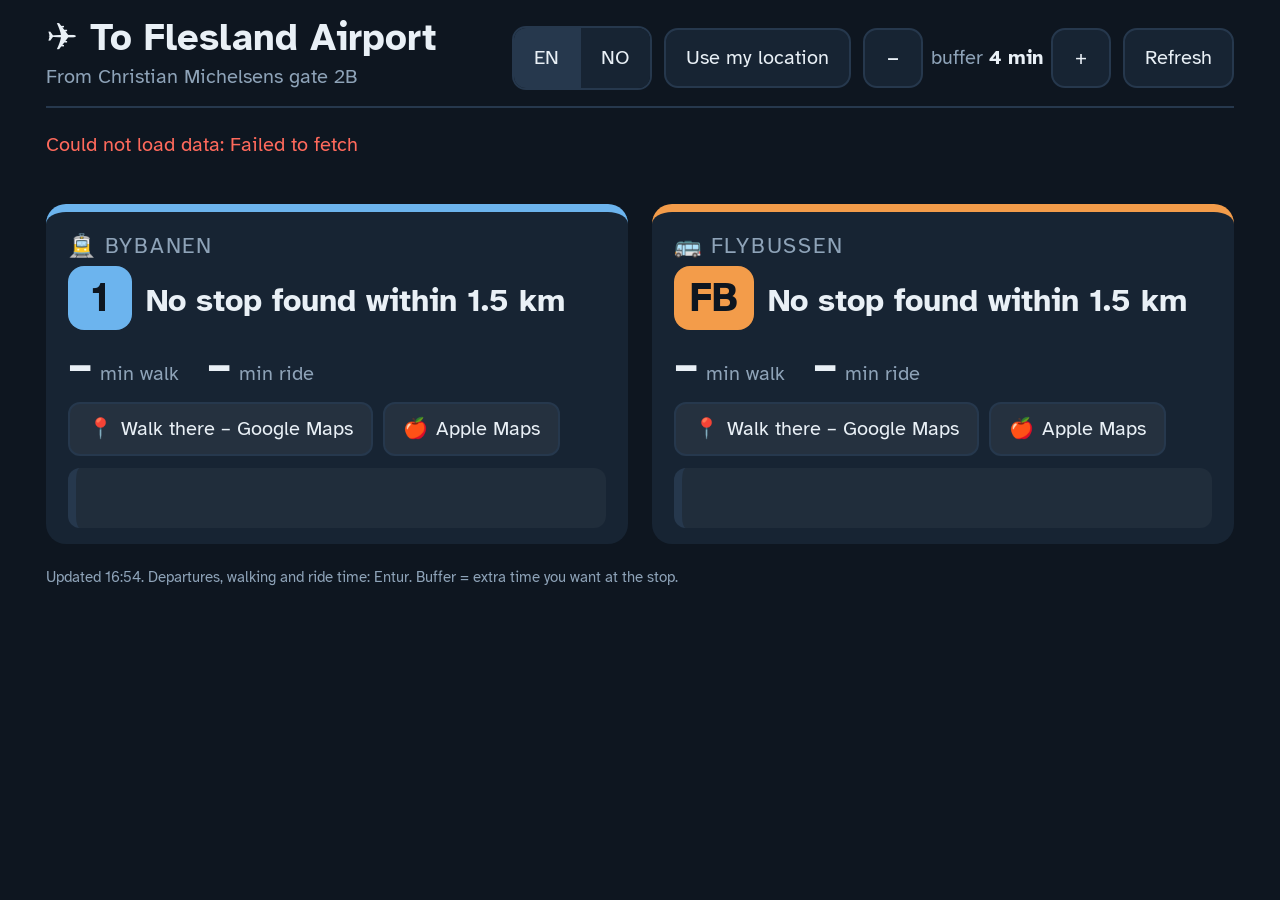
<file: flesland.html>
<!doctype html>
<html lang="en">
<head>
<meta charset="utf-8">
<meta name="viewport" content="width=device-width, initial-scale=1, viewport-fit=cover">
<title>To Flesland Airport</title>
<link rel="preconnect" href="https://fonts.googleapis.com">
<link href="https://fonts.googleapis.com/css2?family=Atkinson+Hyperlegible:wght@400;700&display=swap" rel="stylesheet">
<style>
  :root {
    --night: #0e1620;
    --deck: #172433;
    --rail: #26384d;
    --foam: #e9f0f6;
    --mist: #8ea3b8;
    --go: #37d99a;
    --wait: #f6c453;
    --miss: #ff6a5c;
    --tram: #6cb4ee;     /* Bybanen */
    --bus: #f39c4a;      /* Flybussen */
    box-sizing: border-box;
    padding-top: env(safe-area-inset-top, 0px);
    padding-bottom: env(safe-area-inset-bottom, 0px);
  }
  *, *::before, *::after { box-sizing: inherit; }
  html, body { height: 100%; margin: 0; }
  body {
    background: var(--night); color: var(--foam);
    font-family: "Atkinson Hyperlegible", system-ui, -apple-system, "Segoe UI", Roboto, sans-serif;
    font-size: 20px; line-height: 1.3; -webkit-tap-highlight-color: transparent;
  }
  main { max-width: 1240px; margin: 0 auto; padding: 18px 26px 36px; }

  header { display: flex; justify-content: space-between; align-items: flex-end; gap: 20px; flex-wrap: wrap; padding-bottom: 16px; border-bottom: 2px solid var(--rail); }
  h1 { margin: 0; font-size: 38px; font-weight: 700; line-height: 1.05; }
  .from { color: var(--mist); margin: 6px 0 0; font-size: 20px; }
  .ctl { display: flex; gap: 12px; align-items: center; flex-wrap: wrap; }
  button {
    font: inherit; color: var(--foam); background: var(--deck); border: 2px solid var(--rail);
    border-radius: 14px; padding: 14px 20px; min-height: 60px; min-width: 60px; cursor: pointer;
  }
  button:focus-visible { outline: 3px solid var(--wait); outline-offset: 2px; }
  button[aria-pressed="true"] { border-color: var(--foam); }
  .seg { display: inline-flex; border: 2px solid var(--rail); border-radius: 14px; overflow: hidden; }
  .seg button { border: 0; border-radius: 0; }
  .seg button + button { border-left: 2px solid var(--rail); }
  .seg button[aria-pressed="true"] { background: var(--rail); }
  .buf { display: flex; align-items: center; gap: 8px; color: var(--mist); }
  .buf b { color: var(--foam); min-width: 64px; text-align: center; }

  .cols { display: grid; grid-template-columns: 1fr 1fr; gap: 24px; margin-top: 22px; }
  .col { background: var(--deck); border-radius: 20px; padding: 20px 22px 8px; border-top: 8px solid var(--rail); }
  .col.tram { border-top-color: var(--tram); }
  .col.bus { border-top-color: var(--bus); }
  .mode { font-size: 22px; letter-spacing: .08em; text-transform: uppercase; color: var(--mist); }
  .head { display: flex; align-items: center; gap: 14px; margin-top: 6px; }
  .badge { display: inline-flex; align-items: center; justify-content: center; min-width: 64px; height: 64px; padding: 0 16px; border-radius: 16px; font-size: 40px; font-weight: 700; color: #0e1620; }
  .col.tram .badge { background: var(--tram); }
  .col.bus .badge { background: var(--bus); }
  .badge.sm { min-width: 44px; height: 44px; font-size: 22px; border-radius: 10px; padding: 0 10px; }
  .nav { display: flex; gap: 10px; flex-wrap: wrap; margin: 4px 0 12px; }
  .nav a { font: inherit; color: var(--foam); text-decoration: none; background: rgba(255,255,255,.06); border: 2px solid var(--rail); border-radius: 12px; padding: 12px 18px; min-height: 52px; display: inline-flex; align-items: center; gap: 8px; }
  .nav a:focus-visible { outline: 3px solid var(--wait); }
  .facts { display: flex; gap: 28px; flex-wrap: wrap; margin: 10px 0 14px; color: var(--mist); }
  .fact b { font-size: 48px; color: var(--foam); font-weight: 700; line-height: 1; margin-right: 8px; }
  .stop { font-size: 32px; font-weight: 700; margin: 4px 0 0; line-height: 1.1; }
  .verdict { padding: 14px 16px; border-radius: 12px; background: rgba(255,255,255,.04); border-left: 8px solid var(--rail); font-size: 22px; min-height: 60px; margin-bottom: 8px; }
  .verdict.go { border-left-color: var(--go); }
  .verdict.wait { border-left-color: var(--wait); }
  .verdict.miss { border-left-color: var(--miss); }
  .verdict b { font-size: 28px; }

  .deps { list-style: none; margin: 0; padding: 0; }
  .dep { display: grid; grid-template-columns: 96px auto 1fr; gap: 6px 16px; align-items: center; padding: 12px 6px; border-bottom: 1px solid var(--rail); }
  .dep:last-child { border-bottom: 0; }
  .dep .t { font-size: 32px; font-weight: 700; font-variant-numeric: tabular-nums; }
  .dep .to { font-size: 20px; }
  .dep .to small { display: block; color: var(--mist); font-size: 16px; }
  .dep .m { grid-column: 2 / -1; font-size: 18px; }
  .dep .arr { color: var(--mist); font-size: 16px; margin-left: 8px; }
  .dep.go .m { color: var(--go); }
  .dep.wait .m { color: var(--wait); }
  .dep.miss { opacity: .45; }
  .dep.miss .m { color: var(--miss); }
  .dep.first { background: rgba(55,217,154,.09); border-radius: 10px; }
  .dep .rt { color: var(--mist); font-size: 14px; margin-left: 6px; }
  .dep .cancel { text-decoration: line-through; color: var(--miss); }

  .msg { color: var(--mist); padding: 24px 0; font-size: 20px; }
  .msg.err { color: var(--miss); }
  footer { color: var(--mist); font-size: 15px; margin-top: 24px; }

  .more { width: 100%; margin: 8px 0 6px; background: transparent; border-style: dashed; color: var(--mist); min-height: 52px; }

  @media (max-width: 860px) {
    .cols { grid-template-columns: 1fr; gap: 16px; }
  }
  @media (max-width: 600px) {
    body { font-size: 17px; }
    main { padding: 12px 14px 28px; }
    header { padding-bottom: 12px; gap: 12px; }
    h1 { font-size: 26px; }
    .from { font-size: 16px; margin-top: 2px; }
    .ctl { width: 100%; gap: 8px; }
    .ctl > * { flex: 1 1 auto; }
    button { padding: 10px 12px; min-height: 48px; min-width: 48px; border-radius: 12px; font-size: 16px; }
    .seg { flex: 0 0 auto; }
    .buf { justify-content: center; font-size: 15px; }
    .buf b { min-width: 52px; }
    .col { padding: 14px 14px 6px; border-radius: 16px; border-top-width: 6px; }
    .mode { font-size: 17px; }
    .head { gap: 10px; }
    .badge { min-width: 48px; height: 48px; font-size: 28px; border-radius: 12px; padding: 0 12px; }
    .badge.sm { min-width: 40px; height: 34px; font-size: 16px; padding: 0 8px; }
    .stop { font-size: 22px; }
    .facts { gap: 18px; margin: 8px 0 10px; }
    .fact { display: flex; align-items: baseline; gap: 6px; font-size: 14px; }
    .fact b { font-size: 34px; margin-right: 2px; }
    .nav { margin: 0 0 10px; }
    .nav a { flex: 1 1 0; justify-content: center; padding: 10px 10px; min-height: 46px; font-size: 15px; border-radius: 10px; }
    .verdict { font-size: 17px; padding: 10px 12px; min-height: 0; border-left-width: 6px; }
    .verdict b { font-size: 22px; }
    .dep { grid-template-columns: 72px auto 1fr; gap: 2px 10px; padding: 10px 4px; }
    .dep .t { font-size: 24px; }
    .dep .to { font-size: 16px; }
    .dep .to small { font-size: 13px; }
    .dep .arr { display: block; margin-left: 0; font-size: 13px; }
    .dep .m { font-size: 15px; }
    .dep .rt { font-size: 12px; }
    footer { font-size: 13px; }
  }
</style>
</head>
<body>
<main>
  <header>
    <div>
      <h1>✈️ <span data-i18n="title">Til Flesland</span></h1>
      <p class="from" id="from"></p>
    </div>
    <div class="ctl">
      <div class="seg" role="group" aria-label="Language">
        <button id="langEn" aria-pressed="true">EN</button>
        <button id="langNo" aria-pressed="false">NO</button>
      </div>
      <button id="btnGps" aria-pressed="false" data-i18n="useGps">Bruk min posisjon</button>
      <div class="buf">
        <button id="bufMinus" aria-label="-">−</button>
        <span><span data-i18n="margin">margin</span> <b id="bufVal">2 min</b></span>
        <button id="bufPlus" aria-label="+">+</button>
      </div>
      <button id="btnRefresh" data-i18n="refresh">Oppdater</button>
    </div>
  </header>

  <div class="msg" id="msg"></div>

  <div class="cols">
    <section class="col tram" id="colTram">
      <div class="mode">🚊 Bybanen</div>
      <div class="head"><span class="badge" id="tramBadge">1</span><div class="stop" id="tramStop">…</div></div>
      <div class="facts">
        <div class="fact"><b id="tramWalk">–</b><span data-i18n="minWalk">min å gå</span> <span id="tramDist"></span></div>
        <div class="fact"><b id="tramRide">–</b><span data-i18n="minRide">min reise</span></div>
      </div>
      <div class="nav">
        <a id="tramGoogle" href="#" target="_blank" rel="noopener">📍 <span data-i18n="navGoogle">Gå dit – Google Maps</span></a>
        <a id="tramApple" href="#" target="_blank" rel="noopener">🍎 <span data-i18n="navApple">Apple Maps</span></a>
      </div>
      <div class="verdict" id="tramVerdict"></div>
      <ul class="deps" id="tramDeps"></ul>
    </section>
    <section class="col bus" id="colBus">
      <div class="mode">🚌 Flybussen</div>
      <div class="head"><span class="badge" id="busBadge">FB</span><div class="stop" id="busStop">…</div></div>
      <div class="facts">
        <div class="fact"><b id="busWalk">–</b><span data-i18n="minWalk">min å gå</span> <span id="busDist"></span></div>
        <div class="fact"><b id="busRide">–</b><span data-i18n="minRide">min reise</span></div>
      </div>
      <div class="nav">
        <a id="busGoogle" href="#" target="_blank" rel="noopener">📍 <span data-i18n="navGoogle">Gå dit – Google Maps</span></a>
        <a id="busApple" href="#" target="_blank" rel="noopener">🍎 <span data-i18n="navApple">Apple Maps</span></a>
      </div>
      <div class="verdict" id="busVerdict"></div>
      <ul class="deps" id="busDeps"></ul>
    </section>
  </div>

  <footer id="foot"></footer>
</main>

<script>
(() => {
  const ENTUR = "https://api.entur.io/journey-planner/v3/graphql";
  const CLIENT = "voodejord-flesland";
  const AIRPORT = { lat: 60.2934, lon: 5.2219 };   // Bergen lufthavn Flesland, terminal
  const RIDE_FALLBACK = { tram: 44, bus: 30 };      // min, brukes hvis Entur ikke gir reisetid
  const HOME = { lat: 60.3898, lon: 5.3253, label: "Christian Michelsens gate 2B" };
  const AIRPORT_RE = /flesland|lufthavn|airport/i;
  const FLYBUSS_RE = /flybuss|airport/i;
  const WALK_KMH = 4.8;

  const T = {
    no: { title: "Til Flesland", useGps: "Bruk min posisjon", useHome: "Bruk Chr. Michelsens gt 2B", margin: "margin", refresh: "Oppdater",
          minWalk: "min å gå", minRide: "min reise", navGoogle: "Gå dit – Google Maps", navApple: "Apple Maps", more: "Vis flere avganger", less: "Vis færre", arr: "på Flesland", from: "Fra", walkFrom: "gangtid fra", finding: "Finner nærmeste stopp …",
          none: "Ingen avganger mot Flesland de neste 3 timene.", noStop: "Fant ikke stopp innen 1,5 km",
          next: "Neste du rekker:", wait: "venter", min: "min", reach: "rekker", tight: "knapt", missed: "rekker ikke",
          spare: "til gode", late: "for sein", cancelled: "innstilt", sched: "rutetid", missAll: "Rekker ingen av de neste avgangene.",
          updated: "Oppdatert", src: "Avganger, gangtid og reisetid: Entur. Margin = ekstra tid du vil ha på holdeplassen.",
          gpsErr: "Posisjon avslått – bruker adressen", err: "Klarte ikke hente data: " },
    en: { title: "To Flesland Airport", useGps: "Use my location", useHome: "Use Chr. Michelsens gt 2B", margin: "buffer", refresh: "Refresh",
          minWalk: "min walk", minRide: "min ride", navGoogle: "Walk there – Google Maps", navApple: "Apple Maps", more: "Show more departures", less: "Show fewer", arr: "at Flesland", from: "From", walkFrom: "walking time from", finding: "Finding nearest stops …",
          none: "No departures to Flesland in the next 3 hours.", noStop: "No stop found within 1.5 km",
          next: "Next you can make:", wait: "wait", min: "min", reach: "make it", tight: "tight", missed: "too late",
          spare: "to spare", late: "too late", cancelled: "cancelled", sched: "scheduled", missAll: "Can't make any of the next departures.",
          updated: "Updated", src: "Departures, walking and ride time: Entur. Buffer = extra time you want at the stop.",
          gpsErr: "Location denied – using the address", err: "Could not load data: " },
  };

  const $ = id => document.getElementById(id);
  const lsGet = (k, d) => { try { const v = localStorage.getItem(k); return v === null ? d : v; } catch { return d; } };
  const lsSet = (k, v) => { try { localStorage.setItem(k, v); } catch {} };

  const state = {
    lang: lsGet("lang", "en"),
    bufferMin: +lsGet("buf", 5),
    useGps: false,
    pos: { ...HOME },
    tram: { stop: null, walkSec: null, walkSrc: "", rideMin: null, calls: [] },
    bus:  { stop: null, walkSec: null, walkSrc: "", rideMin: null, calls: [] },
  };
  const t = k => T[state.lang][k];

  // ---------- Entur ----------
  async function gql(query, variables) {
    const r = await fetch(ENTUR, { method: "POST", headers: { "Content-Type": "application/json", "ET-Client-Name": CLIENT }, body: JSON.stringify({ query, variables }) });
    if (!r.ok) throw new Error("Entur " + r.status);
    const j = await r.json();
    if (j.errors) throw new Error(j.errors[0].message);
    return j.data;
  }

  async function nearestStops(lat, lon) {
    const d = await gql(`query($lat:Float!,$lon:Float!){
      nearest(latitude:$lat, longitude:$lon, maximumDistance:1500, maximumResults:25,
              filterByPlaceTypes:[stopPlace], filterByModes:[tram,bus], multiModalMode:child){
        edges{ node{ distance place{ ... on StopPlace{ id name latitude longitude } } } } }}`, { lat, lon });
    return d.nearest.edges.map(e => ({ id: e.node.place.id, name: e.node.place.name, lat: e.node.place.latitude, lon: e.node.place.longitude, distance: e.node.distance }));
  }

  async function callsForStops(ids) {
    const d = await gql(`query($ids:[String]!){
      stopPlaces(ids:$ids){ id
        estimatedCalls(numberOfDepartures:60, timeRange:10800){
          aimedDepartureTime expectedDepartureTime realtime cancellation
          destinationDisplay{ frontText }
          serviceJourney{ transportMode line{ publicCode name } } } } }`, { ids });
    const out = {};
    for (const s of d.stopPlaces || []) {
      if (!s) continue;
      out[s.id] = s.estimatedCalls.map(c => ({
        aimed: new Date(c.aimedDepartureTime), t: new Date(c.expectedDepartureTime),
        realtime: c.realtime, cancelled: c.cancellation,
        to: c.destinationDisplay?.frontText || "", mode: c.serviceJourney?.transportMode || "",
        line: c.serviceJourney?.line?.publicCode || "", lineName: c.serviceJourney?.line?.name || "",
      }));
    }
    return out;
  }

  const isTramToAirport = c => c.mode === "tram" && AIRPORT_RE.test(c.to);
  const isFlybuss = c => c.mode === "bus" && (FLYBUSS_RE.test(c.lineName) || FLYBUSS_RE.test(c.line)) && AIRPORT_RE.test(c.to + " " + c.lineName);

  // ---------- Gangtid + reisetid (Entur trip) ----------
  function haversineKm(a, b) {
    const R = 6371, toR = x => x * Math.PI / 180;
    const dLat = toR(b.lat - a.lat), dLon = toR(b.lon - a.lon);
    const h = Math.sin(dLat / 2) ** 2 + Math.cos(toR(a.lat)) * Math.cos(toR(b.lat)) * Math.sin(dLon / 2) ** 2;
    return 2 * R * Math.asin(Math.sqrt(h));
  }
  async function walkTime(from, stop) {
    try {
      const d = await gql(`query($lat:Float!,$lon:Float!,$to:String!){
        trip(from:{coordinates:{latitude:$lat,longitude:$lon}}, to:{place:$to},
             modes:{directMode:foot}, walkSpeed:1.3, numTripPatterns:1){
          tripPatterns{ duration } } }`, { lat: from.lat, lon: from.lon, to: stop.id });
      const sec = d.trip?.tripPatterns?.[0]?.duration;
      if (sec) return { sec, src: "" };
    } catch {}
    return { sec: haversineKm(from, stop) * 1.3 / WALK_KMH * 3600, src: state.lang === "no" ? "(anslag)" : "(est.)" };
  }
  // typisk reisetid fra stoppet til flyplassen med riktig linje: median av transit-legs i neste par timer
  async function rideTime(stop, mode, pred) {
    try {
      const d = await gql(`query($from:String!,$lat:Float!,$lon:Float!,$mode:TransportMode!){
        trip(from:{place:$from}, to:{coordinates:{latitude:$lat,longitude:$lon}},
             modes:{accessMode:foot, egressMode:foot, transportModes:[{transportMode:$mode}]},
             numTripPatterns:8, maximumTransfers:0){
          tripPatterns{ legs{ mode duration line{ publicCode name } toEstimatedCall{ destinationDisplay{ frontText } } } } } }`,
        { from: stop.id, lat: AIRPORT.lat, lon: AIRPORT.lon, mode });
      const durs = [];
      for (const tp of d.trip?.tripPatterns || [])
        for (const l of tp.legs || [])
          if (l.mode === mode && pred({ mode: l.mode, line: l.line?.publicCode || "", lineName: l.line?.name || "", to: l.toEstimatedCall?.destinationDisplay?.frontText || "" }))
            durs.push(l.duration);
      if (durs.length) { durs.sort((a, b) => a - b); return Math.round(durs[Math.floor(durs.length / 2)] / 60); }
    } catch {}
    return null;
  }

  // ---------- Flyt ----------
  async function load() {
    $("msg").className = "msg"; $("msg").textContent = t("finding");
    try {
      const stops = await nearestStops(state.pos.lat, state.pos.lon);
      const calls = await callsForStops(stops.map(s => s.id));
      const pick = pred => {
        for (const s of stops) { const c = (calls[s.id] || []).filter(pred); if (c.length) return { stop: s, calls: c }; }
        return { stop: null, calls: [] };
      };
      const tr = pick(isTramToAirport), bu = pick(isFlybuss);
      state.tram.stop = tr.stop; state.tram.calls = tr.calls;
      state.bus.stop = bu.stop; state.bus.calls = bu.calls;
      const [wt, wb, rt, rb] = await Promise.all([
        tr.stop ? walkTime(state.pos, tr.stop) : null,
        bu.stop ? walkTime(state.pos, bu.stop) : null,
        tr.stop ? rideTime(tr.stop, "tram", isTramToAirport) : null,
        bu.stop ? rideTime(bu.stop, "bus", isFlybuss) : null,
      ]);
      if (wt) { state.tram.walkSec = wt.sec; state.tram.walkSrc = wt.src; }
      if (wb) { state.bus.walkSec = wb.sec; state.bus.walkSrc = wb.src; }
      state.tram.rideMin = rt ?? RIDE_FALLBACK.tram;
      state.bus.rideMin = rb ?? RIDE_FALLBACK.bus;
      $("msg").textContent = "";
    } catch (e) { $("msg").className = "msg err"; $("msg").textContent = t("err") + (e.message || e); }
    render();
  }

  async function refreshCalls() {
    const ids = [state.tram.stop?.id, state.bus.stop?.id].filter(Boolean);
    if (!ids.length) return load();
    try {
      const calls = await callsForStops(ids);
      if (state.tram.stop) state.tram.calls = (calls[state.tram.stop.id] || []).filter(isTramToAirport);
      if (state.bus.stop) state.bus.calls = (calls[state.bus.stop.id] || []).filter(isFlybuss);
    } catch (e) { $("msg").className = "msg err"; $("msg").textContent = t("err") + (e.message || e); }
    render();
  }

  // ---------- Rendering ----------
  const hhmm = d => d.toLocaleTimeString(state.lang === "no" ? "nb-NO" : "en-GB", { hour: "2-digit", minute: "2-digit" });
  const mins = ms => Math.round(ms / 60000);

  function renderCol(key, ids) {
    const s = state[key], now = Date.now();
    const arrive = s.walkSec == null ? null : now + s.walkSec * 1000;
    if (!s.stop) {
      $(ids.stop).textContent = t("noStop"); $(ids.walk).textContent = "–"; $(ids.dist).textContent = ""; $(ids.ride).textContent = "–";
      $(ids.verdict).className = "verdict"; $(ids.verdict).textContent = ""; $(ids.deps).innerHTML = ""; return;
    }
    $(ids.stop).textContent = s.stop.name;
    $(ids.walk).textContent = s.walkSec == null ? "–" : Math.max(1, Math.round(s.walkSec / 60));
    $(ids.dist).textContent = `· ${Math.round(s.stop.distance)} m ${s.walkSrc}`;
    $(ids.ride).textContent = s.rideMin ?? "–";
    const dest = `${s.stop.lat},${s.stop.lon}`;
    $(ids.google).href = `https://www.google.com/maps/dir/?api=1&destination=${dest}&travelmode=walking`;
    $(ids.apple).href = `https://maps.apple.com/?daddr=${dest}&dirflg=w`;
    const codes = {}; for (const c of s.calls) if (c.line) codes[c.line] = (codes[c.line] || 0) + 1;
    const top = Object.entries(codes).sort((a, b) => b[1] - a[1])[0];
    if (top) $(ids.badge).textContent = top[0];

    const all = s.calls.filter(c => c.t.getTime() > now - 60000);
    const small = window.matchMedia("(max-width: 600px)").matches;
    const LIMIT = 5;
    const calls = small && !s.expanded && all.length > LIMIT ? all.slice(0, LIMIT) : all;
    const ul = $(ids.deps); ul.innerHTML = "";
    let first = null;
    for (const c of calls) {
      let status = "", m = "";
      if (c.cancelled) { status = "miss"; m = t("cancelled"); }
      else if (arrive == null) { m = `${mins(c.t - now)} ${t("min")}`; }
      else {
        const margin = mins(c.t - (arrive + state.bufferMin * 60000));
        if (margin >= 3) { status = "go"; m = `${t("reach")} · ${margin} ${t("min")} ${t("spare")}`; }
        else if (margin >= 0) { status = "wait"; m = `${t("tight")} · ${margin} ${t("min")}`; }
        else { status = "miss"; m = `${t("missed")} · ${-margin} ${t("min")} ${t("late")}`; }
        if (!first && status !== "miss") first = { ...c, margin };
      }
      const li = document.createElement("li");
      li.className = `dep ${status}` + (first && first === Object(first) && first.t === c.t && first.to === c.to && !ul.querySelector(".first") ? " first" : "");
      const rt = c.realtime ? "" : `<span class="rt">${t("sched")}</span>`;
      const late = c.realtime && Math.abs(c.t - c.aimed) >= 60000 ? `<span class="rt">(${hhmm(c.aimed)})</span>` : "";
      const arr = s.rideMin ? `<span class="arr">→ ${hhmm(new Date(c.t.getTime() + s.rideMin * 60000))} ${t("arr")}</span>` : "";
      li.innerHTML = `<div class="t ${c.cancelled ? "cancel" : ""}">${hhmm(c.t)}${late}</div>
        <span class="badge sm">${key === "tram" ? "🚊" : "🚌"} ${c.line || "?"}</span>
        <div class="to">${c.to}${arr}<small>${c.lineName}${rt}</small></div>
        <div class="m">${m}</div>`;
      ul.appendChild(li);
    }
    if (small && all.length > LIMIT) {
      const b = document.createElement("button"); b.className = "more";
      b.textContent = s.expanded ? t("less") : `${t("more")} (${all.length - LIMIT})`;
      b.onclick = () => { s.expanded = !s.expanded; render(); };
      ul.appendChild(b);
    }
    const v = $(ids.verdict);
    if (!calls.length) { v.className = "verdict"; v.textContent = t("none"); }
    else if (arrive == null) { v.className = "verdict"; v.textContent = ""; }
    else if (!first) { v.className = "verdict miss"; v.textContent = t("missAll"); }
    else {
      v.className = `verdict ${first.margin >= 3 ? "go" : "wait"}`;
      const eta = s.rideMin ? ` → ${hhmm(new Date(first.t.getTime() + s.rideMin * 60000))} ${t("arr")}` : "";
      v.innerHTML = `${t("next")} <b>${hhmm(first.t)}</b> · ${t("wait")} ${mins(first.t - arrive)} ${t("min")}${eta}`;
    }
  }

  function render() {
    document.documentElement.lang = state.lang === "no" ? "nb" : "en";
    document.querySelectorAll("[data-i18n]").forEach(el => el.textContent = t(el.dataset.i18n));
    $("btnGps").textContent = state.useGps ? t("useHome") : t("useGps");
    $("btnGps").setAttribute("aria-pressed", String(state.useGps));
    $("langNo").setAttribute("aria-pressed", String(state.lang === "no"));
    $("langEn").setAttribute("aria-pressed", String(state.lang === "en"));
    $("bufVal").textContent = `${state.bufferMin} ${t("min")}`;
    $("from").textContent = `${t("from")} ${state.useGps ? (state.lang === "no" ? "din posisjon" : "your location") : HOME.label}`;
    renderCol("tram", { stop: "tramStop", walk: "tramWalk", dist: "tramDist", ride: "tramRide", badge: "tramBadge", google: "tramGoogle", apple: "tramApple", verdict: "tramVerdict", deps: "tramDeps" });
    renderCol("bus",  { stop: "busStop",  walk: "busWalk",  dist: "busDist",  ride: "busRide",  badge: "busBadge",  google: "busGoogle",  apple: "busApple",  verdict: "busVerdict",  deps: "busDeps" });
    $("foot").textContent = `${t("updated")} ${hhmm(new Date())}. ${t("src")}`;
  }

  // ---------- Knapper ----------
  function setLang(l) { state.lang = l; lsSet("lang", l); render(); }
  $("langNo").onclick = () => setLang("no");
  $("langEn").onclick = () => setLang("en");
  $("btnRefresh").onclick = refreshCalls;
  const setBuf = v => { state.bufferMin = Math.max(0, Math.min(20, v)); lsSet("buf", state.bufferMin); render(); };
  $("bufMinus").onclick = () => setBuf(state.bufferMin - 1);
  $("bufPlus").onclick = () => setBuf(state.bufferMin + 1);
  $("btnGps").onclick = () => {
    if (state.useGps) { state.useGps = false; state.pos = { ...HOME }; return load(); }
    if (!navigator.geolocation) return;
    navigator.geolocation.getCurrentPosition(
      p => { state.useGps = true; state.pos = { lat: p.coords.latitude, lon: p.coords.longitude }; load(); },
      () => { $("msg").className = "msg err"; $("msg").textContent = t("gpsErr"); },
      { enableHighAccuracy: true, timeout: 15000 });
  };

  render();
  load();
  setInterval(refreshCalls, 60000);
  let rz; window.addEventListener("resize", () => { clearTimeout(rz); rz = setTimeout(render, 150); });
})();
</script>
</body>
</html>
</file>
